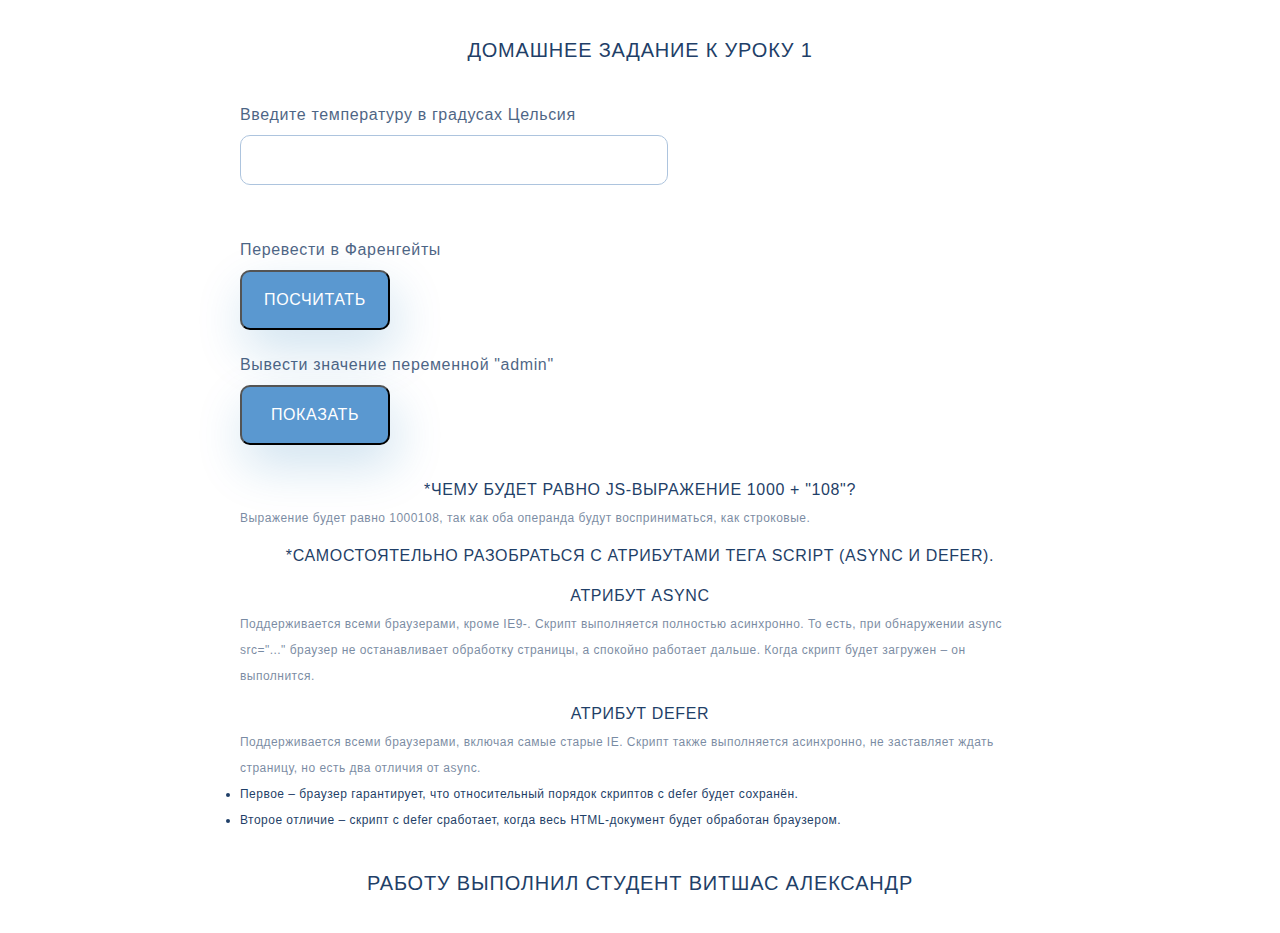
<file: index.html>
<!DOCTYPE html>
<html lang="en">

<head>
    <meta charset="UTF-8">
    <meta name="viewport" content="width=device-width, initial-scale=1.0">
    <script src="main.js"></script>
    <link rel="stylesheet" href="style.css">
    <script>
        var name, admin;
        name = "Василий";
        admin = name;
    </script>
    <title>Document</title>
</head>

<body>
    <div class="container">
        <div class="header">
            <p class="header_text">Домашнее задание к уроку 1</p>
        </div>
        <div class="input_block">
            <label class="input_label">Введите температуру в градусах Цельсия</label>
            <input class="input" type="text" id="celsius">
            <label class="input_label">Перевести в Фаренгейты</label>
            <input class="input_button" type="button" value="ПОСЧИТАТЬ"
                onclick="alert(fahrenheit(document.getElementById('celsius').value));">
            <label class="input_label">Вывести значение переменной "admin"</label>
            <input class="input_button" type="button" value="ПОКАЗАТЬ" onclick="alert(admin);">
        </div>
        <div class="content">
            <h4 class="content_header">*Чему будет равно JS-выражение 1000 + "108"?</h4>
            <p class="content_text">Выражение будет равно 1000108, так как оба операнда будут восприниматься, как
                строковые.</p>
            <h4 class="content_header">*Самостоятельно разобраться с атрибутами тега script (async и defer).</h4>
            <h5 class="content_header">Атрибут async</h4>
                <p class="content_text">Поддерживается всеми браузерами, кроме IE9-. Скрипт выполняется полностью
                    асинхронно. То есть, при обнаружении async src="..." браузер не останавливает обработку
                    страницы, а
                    спокойно работает дальше. Когда скрипт будет загружен – он выполнится.</p>
                <h5 class="content_header">Атрибут defer</h4>
                    <p class="content_text">Поддерживается всеми браузерами, включая самые старые IE. Скрипт также
                        выполняется
                        асинхронно, не заставляет ждать страницу, но есть два отличия от async.</p>
                    <ul class="content_list">
                        <li>Первое – браузер гарантирует, что относительный порядок скриптов с defer будет сохранён.
                        </li>
                        <li>Второе отличие – скрипт с defer сработает, когда весь HTML-документ будет обработан
                            браузером.</li>
                    </ul>
        </div>
        <div class="footer">
            <p class="footer_text">Работу выполнил студент Витшас Александр</p>
        </div>
    </div>
</body>

</html>
</file>
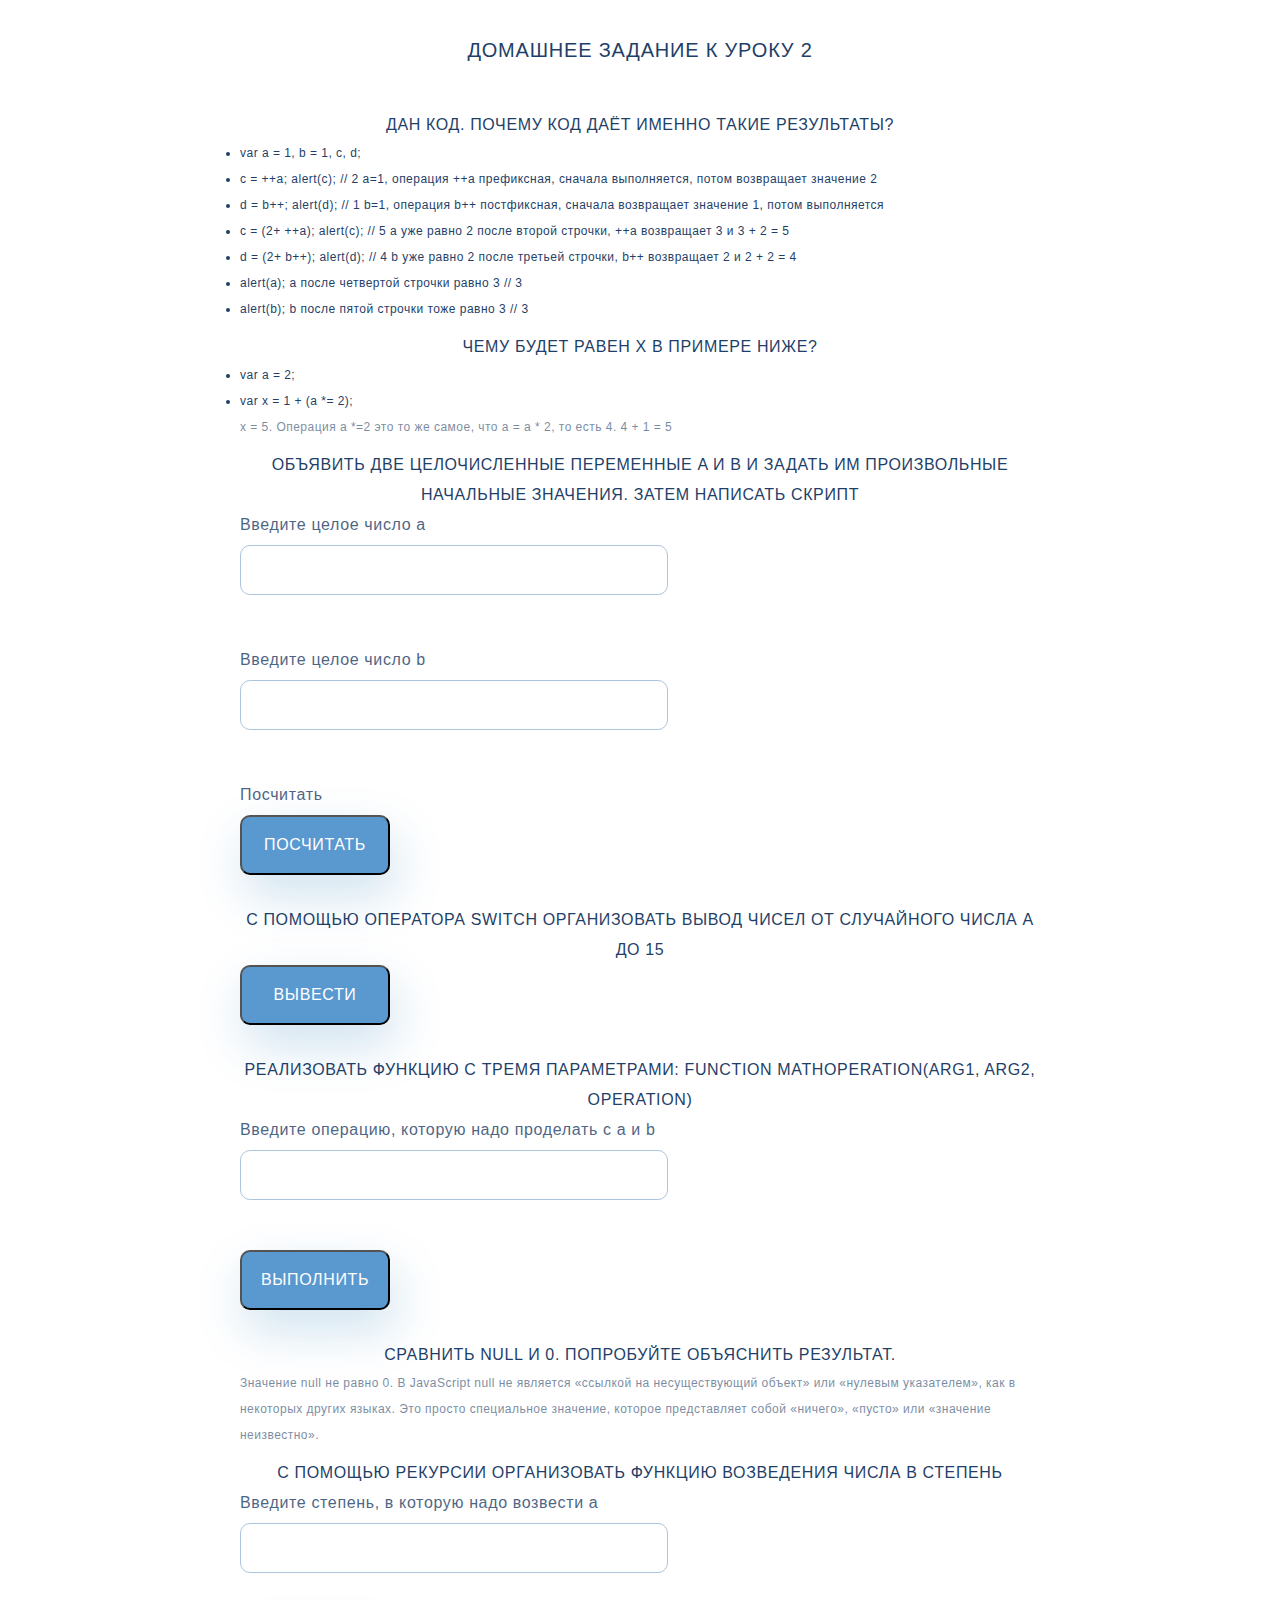
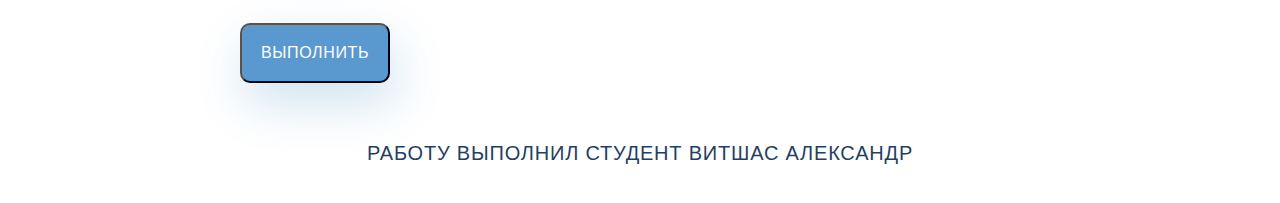
<file: lesson2/index.html>
<!DOCTYPE html>
<html lang="en">

<head>
    <meta charset="UTF-8">
    <meta name="viewport" content="width=device-width, initial-scale=1.0">
    <script src="main.js"></script>
    <link rel="stylesheet" href="style.css">
    <title>Домашнее задание к уроку 2</title>
</head>

<body>
    <div class="container">
        <div class="header">
            <p class="header_text">Домашнее задание к уроку 2</p>
        </div>
        <div class="content">
            <h4 class="content_header">Дан код. Почему код даёт именно такие результаты?</h4>
            <ul class="content_list">
                <li>var a = 1, b = 1, c, d;</li>
                <li>c = ++a; alert(c); // 2 a=1, операция ++а префиксная, сначала выполняется, потом возвращает значение
                    2</li>
                <li>d = b++; alert(d); // 1 b=1, операция b++ постфиксная, сначала возвращает значение 1, потом
                    выполняется</li>
                <li>c = (2+ ++a); alert(c); // 5 а уже равно 2 после второй строчки, ++a возвращает 3 и 3 + 2 = 5</li>
                <li>d = (2+ b++); alert(d); // 4 b уже равно 2 после третьей строчки, b++ возвращает 2 и 2 + 2 = 4</li>
                <li>alert(a); а после четвертой строчки равно 3 // 3</li>
                <li>alert(b); b после пятой строчки тоже равно 3 // 3</li>
            </ul>
            <h4 class="content_header">Чему будет равен x в примере ниже?</h4>
            <ul class="content_list">
                <li>var a = 2;</li>
                <li>var x = 1 + (a *= 2);</li>
            </ul>
            <p class="content_text">x = 5. Операция a *=2 это то же самое, что a = a * 2, то есть 4. 4 + 1 = 5</p>
        </div>
        <div class="content">
            <h4 class="content_header">Объявить две целочисленные переменные a и b и задать им произвольные начальные
                значения. Затем написать скрипт</h4>
        </div>
        <div class="input_block">
            <label class="input_label">Введите целое число a</label>
            <input class="input" type="text" id="num_a">
            <label class="input_label">Введите целое число b</label>
            <input class="input" type="text" id="num_b">
            <label class="input_label">Посчитать</label>
            <input class="input_button" type="button" value="ПОСЧИТАТЬ"
                onclick="alert(make_calc(document.getElementById('num_a').value, document.getElementById('num_b').value));">
        </div>
        <div class="content">
            <h4 class="content_header">С помощью оператора switch организовать вывод чисел от случайного числа a до 15
            </h4>
            <p class="content_text" id="PutTextHere"></p>
            <input class="input_button" type="button" value="ВЫВЕСТИ" onclick="show_random();">
        </div>
        <div class="content">
            <h4 class="content_header">Реализовать функцию с тремя параметрами: function mathOperation(arg1, arg2,
                operation)</h4>
            <div class="input_block">
                <label class="input_label">Введите операцию, которую надо проделать с a и b</label>
                <input class="input" type="text" id="oper">
                <input class="input_button" type="button" value="ВЫПОЛНИТЬ"
                    onclick="alert(mathOperation(document.getElementById('num_a').value, document.getElementById('num_b').value, document.getElementById('oper').value));">
            </div>
        </div>
        <div class="content">
            <h4 class="content_header">Сравнить null и 0. Попробуйте объяснить результат.</h4>
            <p class="content_text">Значение null не равно 0. В JavaScript null не является «ссылкой на несуществующий
                объект» или «нулевым указателем», как в некоторых других языках. Это просто специальное значение,
                которое представляет собой «ничего», «пусто» или «значение неизвестно».</p>
        </div>
        <div class="content">
            <h4 class="content_header">С помощью рекурсии организовать функцию возведения числа в степень</h4>
            <div class="input_block">
                <label class="input_label">Введите степень, в которую надо возвести a</label>
                <input class="input" type="text" id="power">
                <input class="input_button" type="button" value="ВЫПОЛНИТЬ"
                    onclick="alert(document.getElementById('num_a').value + ' в степени ' + document.getElementById('power').value + ' = ' + power(document.getElementById('num_a').value,document.getElementById('power').value));">
            </div>
        </div>
        <div class="footer">
            <p class="footer_text">Работу выполнил студент Витшас Александр</p>
        </div>
    </div>
</body>

</html>
</file>
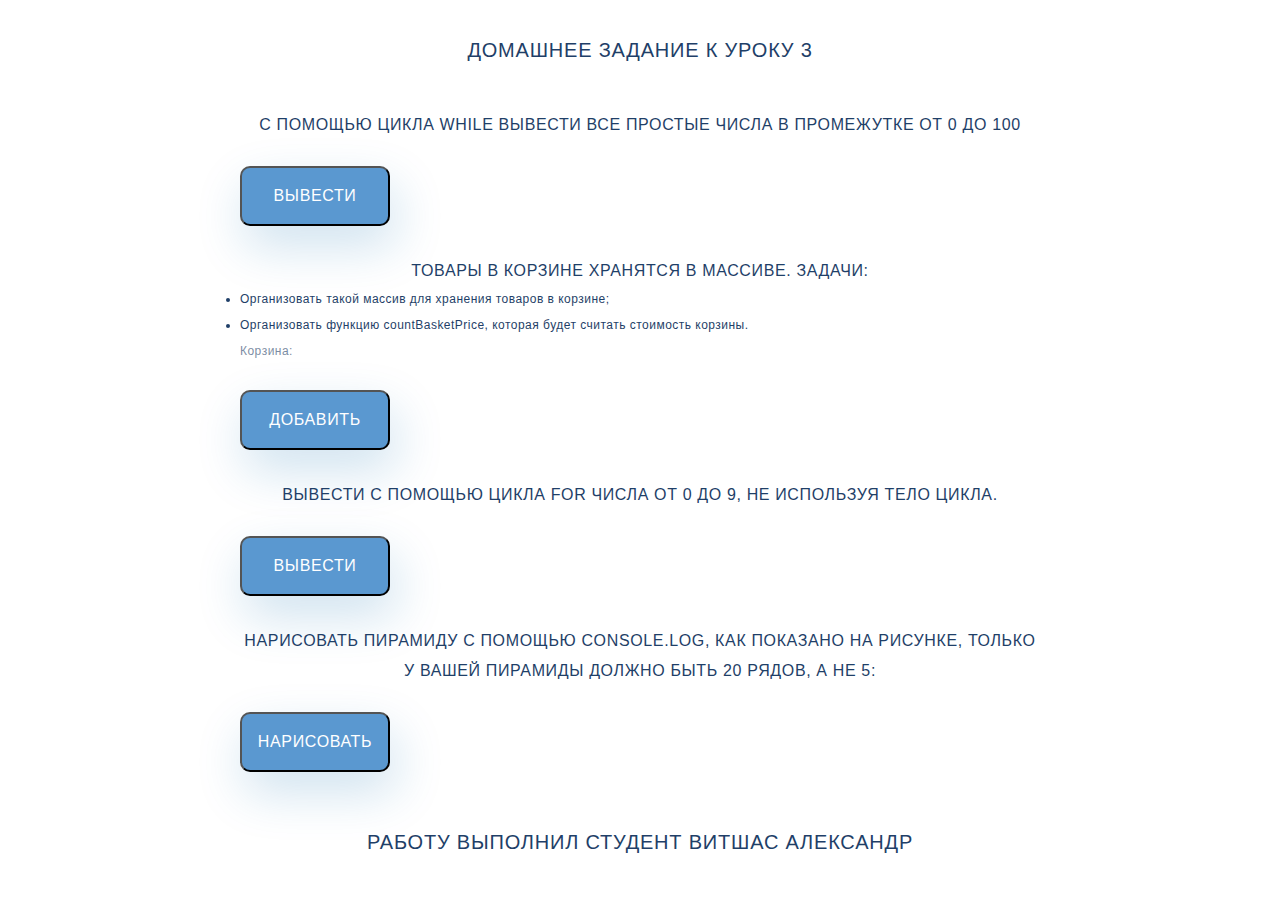
<file: lesson3/index.html>
<!DOCTYPE html>
<html lang="en">

<head>
    <meta charset="UTF-8">
    <meta name="viewport" content="width=device-width, initial-scale=1.0">
    <script src="main.js"></script>
    <script>
        var arrBasket = [];
    </script>
    <link rel="stylesheet" href="style.css">
    <title>Домашнее задание к уроку 3</title>
</head>

<body>
    <div class="container">
        <div class="header">
            <p class="header_text">Домашнее задание к уроку 3</p>
        </div>
        <div class="content">
            <h4 class="content_header">С помощью цикла while вывести все простые числа в промежутке от 0 до 100</h4>
            <p class="content_text" id="PutTextHere">&nbsp;</p>
            <input type="button" class="input_button" value="Вывести"
                onclick="document.getElementById('PutTextHere').innerHTML=print_prime(100);">
        </div>
        <div class="content">
            <h4 class="content_header">Товары в корзине хранятся в массиве. Задачи:</h4>
            <ul class="content_list">
                <li>Организовать такой массив для хранения товаров в корзине;</li>
                <li>Организовать функцию countBasketPrice, которая будет считать стоимость корзины.</li>
            </ul>
            <p class="content_text" id="Basket">Корзина: </p>
            <p class="content_text" id="BasketSum">&nbsp;</p>
            <input type="button" class="input_button" value="Добавить" onclick="addToBasket();">
        </div>
        <div class="content">
            <h4 class="content_header">Вывести с помощью цикла for числа от 0 до 9, не используя тело цикла.</h4>
            <p class="content_text" id="Nums">&nbsp;</p>
            <input type="button" class="input_button" value="Вывести"
                onclick="for(let i = 0; i < 10; document.getElementById('Nums').innerHTML += i++);">
        </div>
        <div class="content">
            <h4 class="content_header">Нарисовать пирамиду с помощью console.log, как показано на рисунке, только у
                вашей пирамиды должно быть 20 рядов, а не 5:</h4>
            <p class="content_text" id="draw">&nbsp;</p>
            <input type="button" class="input_button" value="Нарисовать" onclick="drawXXX();">
        </div>
        <div class="footer">
            <p class="footer_text">Работу выполнил студент Витшас Александр</p>
        </div>
    </div>
</body>

</html>
</file>
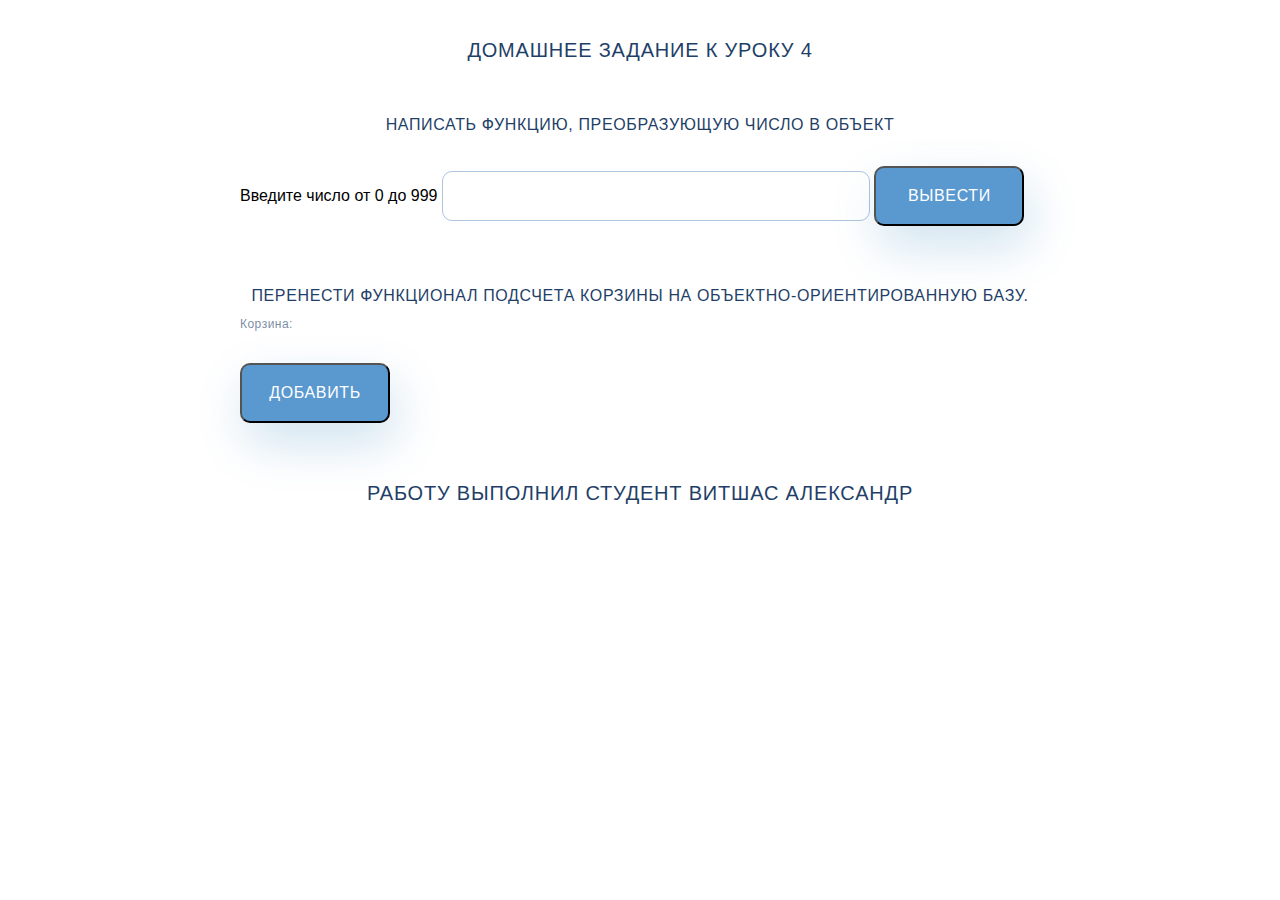
<file: lesson4/index.html>
<!DOCTYPE html>
<html lang="en">

<head>
    <meta charset="UTF-8">
    <meta name="viewport" content="width=device-width, initial-scale=1.0">
    <script src="main.js"></script>
    <link rel="stylesheet" href="style.css">
    <title>Домашнее задание к уроку 4</title>
</head>

<body>
    <div class="container">
        <div class="header">
            <p class="header_text">Домашнее задание к уроку 4</p>
        </div>
        <div class="content">
            <h4 class="content_header">Написать функцию, преобразующую число в объект</h4>
            <p class="content_text" id="PutTextHere">&nbsp;</p>
            <label class="input_labes">Введите число от 0 до 999</label>
            <input type="text" class="input" id="Number">
            <input type="button" class="input_button" value="Вывести"
                onclick="createObj(document.getElementById('Number').value);">
        </div>
        <div class="content">
            <h4 class="content_header">Перенести функционал подсчета корзины на объектно-ориентированную базу.</h4>
            <p class="content_text" id="Basket">Корзина: </p>
            <p class="content_text" id="BasketSum">&nbsp;</p>
            <input type="button" class="input_button" value="Добавить" onclick="addToBasketObj();">
        </div>

        <div class="footer">
            <p class="footer_text">Работу выполнил студент Витшас Александр</p>
        </div>
    </div>
</body>

</html>
</file>
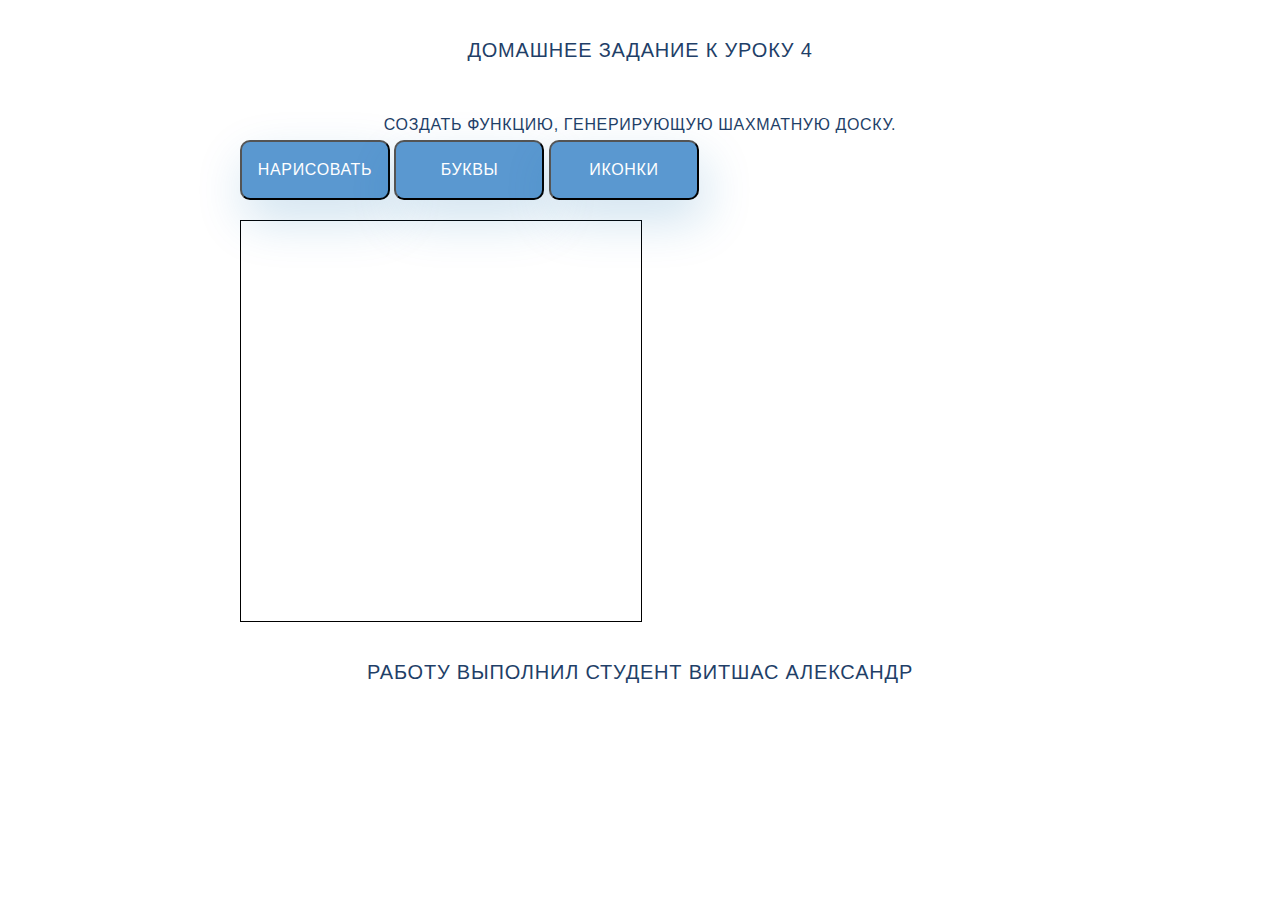
<file: lesson5/index.html>
<!DOCTYPE html>
<html lang="en">

<head>
    <meta charset="UTF-8">
    <meta name="viewport" content="width=device-width, initial-scale=1.0">
    <link rel="stylesheet" href="chess.css">
    <link rel="stylesheet" href="style.css">
    <script src="chess.js"></script>
    <title>Домашняя работа к уроку 4</title>
</head>

<body>
    <div class="container">
        <div class="header">
            <p class="header_text">Домашнее задание к уроку 4</p>
        </div>
        <div class="content">
            <h4 class="content_header">Создать функцию, генерирующую шахматную доску.</h4>
            <input type="button" class="input_button" value="Нарисовать" onclick="chess_board()">
            <input type="button" class="input_button" value="Буквы" onclick="put_figures('letters')">
            <input type="button" class="input_button" value="Иконки" onclick="put_figures('icons')">
            <div class="chess_board" id="chess">
            </div>
        </div>
        <div class="footer">
            <p class="footer_text">Работу выполнил студент Витшас Александр</p>
        </div>
    </div>
</body>

</html>
</file>
<file: style.css>
* {
  margin: 0;
  padding: 0;
  font-family: Arial, Helvetica, sans-serif;
}

.container {
  max-width: 800px;
  margin: 0 auto;
}

.header {
  height: 100px;
}

.header_text {
  font-weight: 500;
  font-size: 20px;
  line-height: 100px;
  letter-spacing: 0.04em;
  color: #1F3F68;
  text-align: center;
  text-transform: uppercase;
}

.input {
  width: 428px;
  height: 50px;
  opacity: 0.4;
  border: 1px solid #356EAD;
  -webkit-box-sizing: border-box;
          box-sizing: border-box;
  border-radius: 10px;
  font-size: 16px;
  padding-left: 10px;
  margin-bottom: 50px;
}

.input_block {
  display: -webkit-box;
  display: -ms-flexbox;
  display: flex;
  -webkit-box-orient: vertical;
  -webkit-box-direction: normal;
      -ms-flex-direction: column;
          flex-direction: column;
}

.input_label {
  font-size: 16px;
  line-height: 30px;
  letter-spacing: 0.04em;
  color: #1F3F68;
  opacity: 0.8;
  margin-bottom: 5px;
}

.input_button {
  width: 150px;
  height: 60px;
  background: #5A98D0;
  -webkit-box-shadow: 5px 20px 50px rgba(16, 112, 177, 0.2);
          box-shadow: 5px 20px 50px rgba(16, 112, 177, 0.2);
  border-radius: 10px;
  font-weight: 500;
  font-size: 16px;
  line-height: 26px;
  text-align: center;
  letter-spacing: 0.04em;
  color: #FFFFFF;
  text-transform: uppercase;
  margin-bottom: 20px;
}

.content {
  height: 100%;
}

.content_text {
  font-size: 12px;
  line-height: 26px;
  letter-spacing: 0.04em;
  color: #1F3F68;
  opacity: 0.6;
}

.content_list {
  font-size: 12px;
  line-height: 26px;
  letter-spacing: 0.04em;
  color: #1F3F68;
}

.content_header {
  font-weight: 500;
  font-size: 16px;
  line-height: 30px;
  letter-spacing: 0.04em;
  color: #1F3F68;
  text-align: center;
  text-transform: uppercase;
  margin-top: 10px;
}

.footer {
  height: 100px;
}

.footer_text {
  font-weight: 500;
  font-size: 20px;
  line-height: 100px;
  letter-spacing: 0.04em;
  color: #1F3F68;
  text-align: center;
  text-transform: uppercase;
}
/*# sourceMappingURL=style.css.map */
</file>
<file: lesson2/style.css>
* {
  margin: 0;
  padding: 0;
  font-family: Arial, Helvetica, sans-serif;
}

.container {
  max-width: 800px;
  margin: 0 auto;
}

.header {
  height: 100px;
}

.header_text {
  font-weight: 500;
  font-size: 20px;
  line-height: 100px;
  letter-spacing: 0.04em;
  color: #1F3F68;
  text-align: center;
  text-transform: uppercase;
}

.input {
  width: 428px;
  height: 50px;
  opacity: 0.4;
  border: 1px solid #356EAD;
  -webkit-box-sizing: border-box;
          box-sizing: border-box;
  border-radius: 10px;
  font-size: 16px;
  padding-left: 10px;
  margin-bottom: 50px;
}

.input_block {
  display: -webkit-box;
  display: -ms-flexbox;
  display: flex;
  -webkit-box-orient: vertical;
  -webkit-box-direction: normal;
      -ms-flex-direction: column;
          flex-direction: column;
}

.input_label {
  font-size: 16px;
  line-height: 30px;
  letter-spacing: 0.04em;
  color: #1F3F68;
  opacity: 0.8;
  margin-bottom: 5px;
}

.input_button {
  width: 150px;
  height: 60px;
  background: #5A98D0;
  -webkit-box-shadow: 5px 20px 50px rgba(16, 112, 177, 0.2);
          box-shadow: 5px 20px 50px rgba(16, 112, 177, 0.2);
  border-radius: 10px;
  font-weight: 500;
  font-size: 16px;
  line-height: 26px;
  text-align: center;
  letter-spacing: 0.04em;
  color: #FFFFFF;
  text-transform: uppercase;
  margin-bottom: 20px;
}

.content {
  height: 100%;
}

.content_text {
  font-size: 12px;
  line-height: 26px;
  letter-spacing: 0.04em;
  color: #1F3F68;
  opacity: 0.6;
}

.content_list {
  font-size: 12px;
  line-height: 26px;
  letter-spacing: 0.04em;
  color: #1F3F68;
}

.content_header {
  font-weight: 500;
  font-size: 16px;
  line-height: 30px;
  letter-spacing: 0.04em;
  color: #1F3F68;
  text-align: center;
  text-transform: uppercase;
  margin-top: 10px;
}

.footer {
  height: 100px;
}

.footer_text {
  font-weight: 500;
  font-size: 20px;
  line-height: 100px;
  letter-spacing: 0.04em;
  color: #1F3F68;
  text-align: center;
  text-transform: uppercase;
}
/*# sourceMappingURL=style.css.map */
</file>
<file: lesson3/style.css>
* {
  margin: 0;
  padding: 0;
  font-family: Arial, Helvetica, sans-serif;
}

.container {
  max-width: 800px;
  margin: 0 auto;
}

.header {
  height: 100px;
}

.header_text {
  font-weight: 500;
  font-size: 20px;
  line-height: 100px;
  letter-spacing: 0.04em;
  color: #1F3F68;
  text-align: center;
  text-transform: uppercase;
}

.input {
  width: 428px;
  height: 50px;
  opacity: 0.4;
  border: 1px solid #356EAD;
  -webkit-box-sizing: border-box;
          box-sizing: border-box;
  border-radius: 10px;
  font-size: 16px;
  padding-left: 10px;
  margin-bottom: 50px;
}

.input_block {
  display: -webkit-box;
  display: -ms-flexbox;
  display: flex;
  -webkit-box-orient: vertical;
  -webkit-box-direction: normal;
      -ms-flex-direction: column;
          flex-direction: column;
}

.input_label {
  font-size: 16px;
  line-height: 30px;
  letter-spacing: 0.04em;
  color: #1F3F68;
  opacity: 0.8;
  margin-bottom: 5px;
}

.input_button {
  width: 150px;
  height: 60px;
  background: #5A98D0;
  -webkit-box-shadow: 5px 20px 50px rgba(16, 112, 177, 0.2);
          box-shadow: 5px 20px 50px rgba(16, 112, 177, 0.2);
  border-radius: 10px;
  font-weight: 500;
  font-size: 16px;
  line-height: 26px;
  text-align: center;
  letter-spacing: 0.04em;
  color: #FFFFFF;
  text-transform: uppercase;
  margin-bottom: 20px;
}

.content {
  height: 100%;
}

.content_text {
  font-size: 12px;
  line-height: 26px;
  letter-spacing: 0.04em;
  color: #1F3F68;
  opacity: 0.6;
}

.content_list {
  font-size: 12px;
  line-height: 26px;
  letter-spacing: 0.04em;
  color: #1F3F68;
}

.content_header {
  font-weight: 500;
  font-size: 16px;
  line-height: 30px;
  letter-spacing: 0.04em;
  color: #1F3F68;
  text-align: center;
  text-transform: uppercase;
  margin-top: 10px;
}

.footer {
  height: 100px;
}

.footer_text {
  font-weight: 500;
  font-size: 20px;
  line-height: 100px;
  letter-spacing: 0.04em;
  color: #1F3F68;
  text-align: center;
  text-transform: uppercase;
}
/*# sourceMappingURL=style.css.map */
</file>
<file: lesson4/style.css>
* {
  margin: 0;
  padding: 0;
  font-family: Arial, Helvetica, sans-serif;
}

.container {
  max-width: 800px;
  margin: 0 auto;
}

.header {
  height: 100px;
}

.header_text {
  font-weight: 500;
  font-size: 20px;
  line-height: 100px;
  letter-spacing: 0.04em;
  color: #1F3F68;
  text-align: center;
  text-transform: uppercase;
}

.input {
  width: 428px;
  height: 50px;
  opacity: 0.4;
  border: 1px solid #356EAD;
  -webkit-box-sizing: border-box;
          box-sizing: border-box;
  border-radius: 10px;
  font-size: 16px;
  padding-left: 10px;
  margin-bottom: 50px;
}

.input_block {
  display: -webkit-box;
  display: -ms-flexbox;
  display: flex;
  -webkit-box-orient: vertical;
  -webkit-box-direction: normal;
      -ms-flex-direction: column;
          flex-direction: column;
}

.input_label {
  font-size: 16px;
  line-height: 30px;
  letter-spacing: 0.04em;
  color: #1F3F68;
  opacity: 0.8;
  margin-bottom: 5px;
}

.input_button {
  width: 150px;
  height: 60px;
  background: #5A98D0;
  -webkit-box-shadow: 5px 20px 50px rgba(16, 112, 177, 0.2);
          box-shadow: 5px 20px 50px rgba(16, 112, 177, 0.2);
  border-radius: 10px;
  font-weight: 500;
  font-size: 16px;
  line-height: 26px;
  text-align: center;
  letter-spacing: 0.04em;
  color: #FFFFFF;
  text-transform: uppercase;
  margin-bottom: 20px;
}

.content {
  height: 100%;
}

.content_text {
  font-size: 12px;
  line-height: 26px;
  letter-spacing: 0.04em;
  color: #1F3F68;
  opacity: 0.6;
}

.content_list {
  font-size: 12px;
  line-height: 26px;
  letter-spacing: 0.04em;
  color: #1F3F68;
}

.content_header {
  font-weight: 500;
  font-size: 16px;
  line-height: 30px;
  letter-spacing: 0.04em;
  color: #1F3F68;
  text-align: center;
  text-transform: uppercase;
  margin-top: 10px;
}

.footer {
  height: 100px;
}

.footer_text {
  font-weight: 500;
  font-size: 20px;
  line-height: 100px;
  letter-spacing: 0.04em;
  color: #1F3F68;
  text-align: center;
  text-transform: uppercase;
}
/*# sourceMappingURL=style.css.map */
</file>
<file: lesson5/chess.css>
.chess_board {
    border: solid 1px black;
    width: 400px;
    height: 400px;
    display: flex;
    flex-direction: column;
}
.chess_row {
    border: 0;
    height: 40px;
    width: 32-px;
    display: flex;
    flex-direction: row;
}
.chess_white_cell {
    border: 0;
    height: 40px;
    width: 40px;
    background-color: rgb(253, 222, 84);
    text-align: center;
    font-size: 30px;
    line-height: 40px;
    font-weight: 100;
    font-family: Arial, Helvetica, sans-serif;
    color: white;
}
.chess_black_cell {
    border: 0;
    height: 40px;
    width: 40px;
    background-color: rgb(100, 65, 0);
    text-align: center;
    font-size: 30px;
    line-height: 40px;
    font-weight: 100;
    font-family: Arial, Helvetica, sans-serif;
    color: white;
}
.chess_header_row {
    border: 0;
    height: 40px;
    width: 40px;
    background-color: #fff;
    text-align: center;
    font-size: 30px;
    line-height: 40px;
    font-weight: 100;
    font-family: Arial, Helvetica, sans-serif;
}
.chess_img {
    width: 40px;
    height: 40px;
}
.rotated {
    transform: rotate(180deg);
    color:black;
}
</file>
<file: lesson5/style.css>
* {
  margin: 0;
  padding: 0;
  font-family: Arial, Helvetica, sans-serif;
}

.container {
  max-width: 800px;
  margin: 0 auto;
}

.header {
  height: 100px;
}

.header_text {
  font-weight: 500;
  font-size: 20px;
  line-height: 100px;
  letter-spacing: 0.04em;
  color: #1F3F68;
  text-align: center;
  text-transform: uppercase;
}

.input {
  width: 428px;
  height: 50px;
  opacity: 0.4;
  border: 1px solid #356EAD;
  -webkit-box-sizing: border-box;
          box-sizing: border-box;
  border-radius: 10px;
  font-size: 16px;
  padding-left: 10px;
  margin-bottom: 50px;
}

.input_block {
  display: -webkit-box;
  display: -ms-flexbox;
  display: flex;
  -webkit-box-orient: vertical;
  -webkit-box-direction: normal;
      -ms-flex-direction: column;
          flex-direction: column;
}

.input_label {
  font-size: 16px;
  line-height: 30px;
  letter-spacing: 0.04em;
  color: #1F3F68;
  opacity: 0.8;
  margin-bottom: 5px;
}

.input_button {
  width: 150px;
  height: 60px;
  background: #5A98D0;
  -webkit-box-shadow: 5px 20px 50px rgba(16, 112, 177, 0.2);
          box-shadow: 5px 20px 50px rgba(16, 112, 177, 0.2);
  border-radius: 10px;
  font-weight: 500;
  font-size: 16px;
  line-height: 26px;
  text-align: center;
  letter-spacing: 0.04em;
  color: #FFFFFF;
  text-transform: uppercase;
  margin-bottom: 20px;
}

.content {
  height: 100%;
}

.content_text {
  font-size: 12px;
  line-height: 26px;
  letter-spacing: 0.04em;
  color: #1F3F68;
  opacity: 0.6;
}

.content_list {
  font-size: 12px;
  line-height: 26px;
  letter-spacing: 0.04em;
  color: #1F3F68;
}

.content_header {
  font-weight: 500;
  font-size: 16px;
  line-height: 30px;
  letter-spacing: 0.04em;
  color: #1F3F68;
  text-align: center;
  text-transform: uppercase;
  margin-top: 10px;
}

.footer {
  height: 100px;
}

.footer_text {
  font-weight: 500;
  font-size: 20px;
  line-height: 100px;
  letter-spacing: 0.04em;
  color: #1F3F68;
  text-align: center;
  text-transform: uppercase;
}
/*# sourceMappingURL=style.css.map */
</file>
